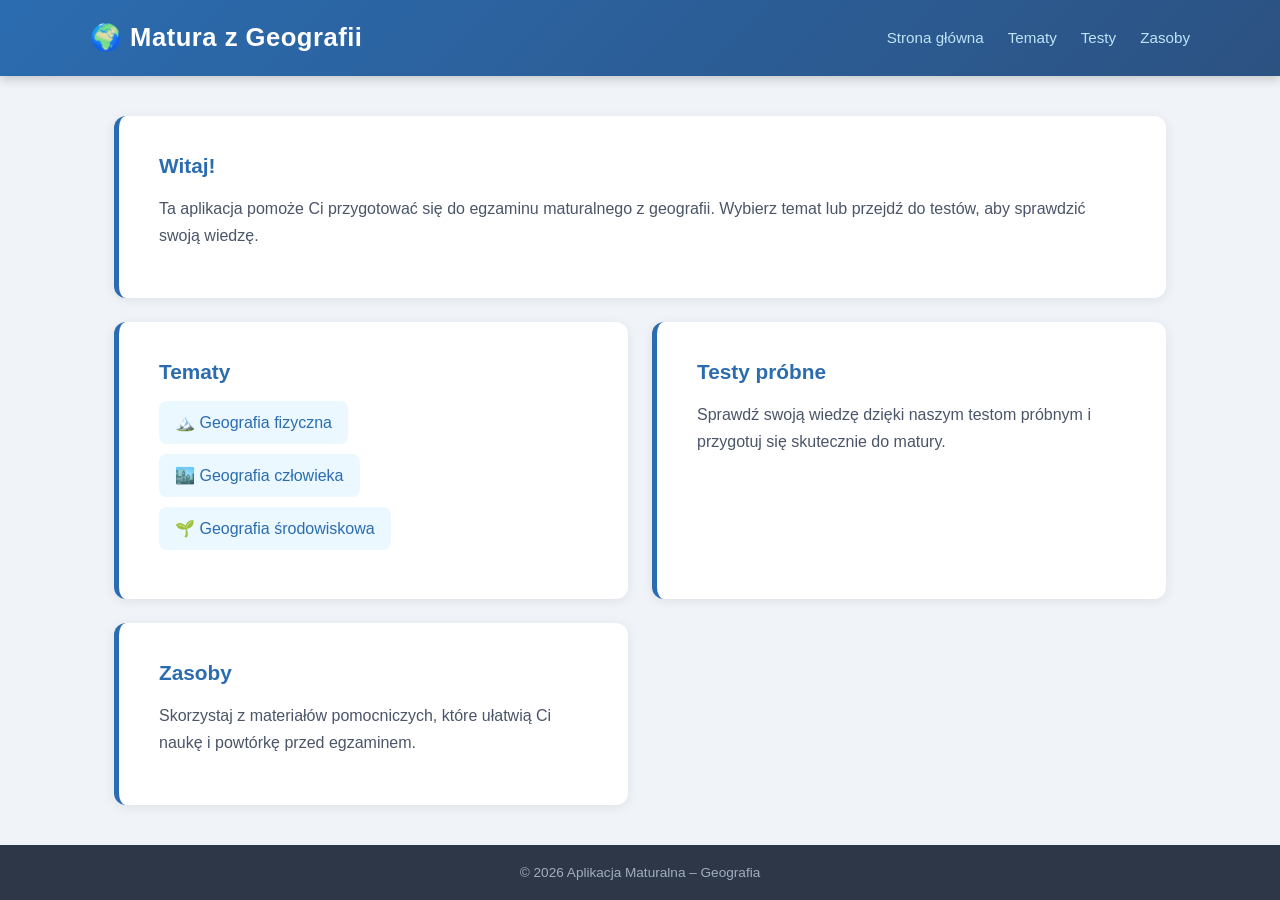
<file: index.html>
<!DOCTYPE html>
<html lang="pl">
<head>
  <meta charset="UTF-8">
  <meta http-equiv="refresh" content="0; url=geografia-matura.html">
  <title>Matura</title>
</head>
<body>
  <p>Przekierowywanie... Jeśli nie nastąpi automatycznie, <a href="geografia-matura.html">kliknij tutaj</a>.</p>
</body>
</html>
</file>
<file: styles.css>
/* ===== Reset & Base ===== */
*, *::before, *::after {
    box-sizing: border-box;
    margin: 0;
    padding: 0;
}

body {
    font-family: 'Segoe UI', Tahoma, Geneva, Verdana, sans-serif;
    background: #f0f4f8;
    color: #2d3748;
    line-height: 1.7;
    min-height: 100vh;
    display: flex;
    flex-direction: column;
}

/* ===== Header ===== */
header {
    background: linear-gradient(135deg, #2b6cb0 0%, #2c5282 100%);
    color: #fff;
    padding: 1rem 2rem;
    box-shadow: 0 3px 10px rgba(0, 0, 0, 0.2);
    position: sticky;
    top: 0;
    z-index: 100;
}

.header-inner {
    max-width: 1100px;
    margin: 0 auto;
    display: flex;
    align-items: center;
    justify-content: space-between;
    flex-wrap: wrap;
    gap: 1rem;
}

header h1 {
    font-size: 1.6rem;
    font-weight: 700;
    letter-spacing: 0.5px;
}

nav ul {
    list-style: none;
    display: flex;
    gap: 1.5rem;
    flex-wrap: wrap;
}

nav ul li a {
    color: #bee3f8;
    text-decoration: none;
    font-size: 0.95rem;
    font-weight: 500;
    transition: color 0.2s;
}

nav ul li a:hover {
    color: #fff;
    text-decoration: underline;
}

/* ===== Main ===== */
main {
    max-width: 1100px;
    margin: 2.5rem auto;
    padding: 0 1.5rem;
    display: grid;
    gap: 1.5rem;
    grid-template-columns: 1fr;
    flex: 1;
}

/* ===== Cards ===== */
.card {
    background: #fff;
    border-radius: 12px;
    padding: 2rem 2.5rem;
    box-shadow: 0 2px 12px rgba(0, 0, 0, 0.08);
    border-left: 5px solid #2b6cb0;
    transition: transform 0.2s, box-shadow 0.2s;
}

.card:hover {
    transform: translateY(-3px);
    box-shadow: 0 6px 20px rgba(0, 0, 0, 0.12);
}

.card h2 {
    font-size: 1.3rem;
    color: #2b6cb0;
    margin-bottom: 0.75rem;
    font-weight: 700;
}

.card p {
    color: #4a5568;
    font-size: 1rem;
}

/* ===== Topic list ===== */
.topic-list {
    list-style: none;
    display: flex;
    flex-direction: column;
    gap: 0.6rem;
    margin-top: 0.5rem;
}

.topic-list li a {
    display: inline-block;
    padding: 0.5rem 1rem;
    background: #ebf8ff;
    color: #2b6cb0;
    border-radius: 8px;
    text-decoration: none;
    font-weight: 500;
    transition: background 0.2s, color 0.2s;
}

.topic-list li a:hover {
    background: #2b6cb0;
    color: #fff;
}

/* ===== Footer ===== */
footer {
    background: #2d3748;
    color: #a0aec0;
    text-align: center;
    padding: 1rem 2rem;
    font-size: 0.85rem;
    margin-top: auto;
}

/* ===== Responsive ===== */
@media (min-width: 700px) {
    main {
        grid-template-columns: 1fr 1fr;
    }

    #intro {
        grid-column: 1 / -1;
    }
}
</file>
